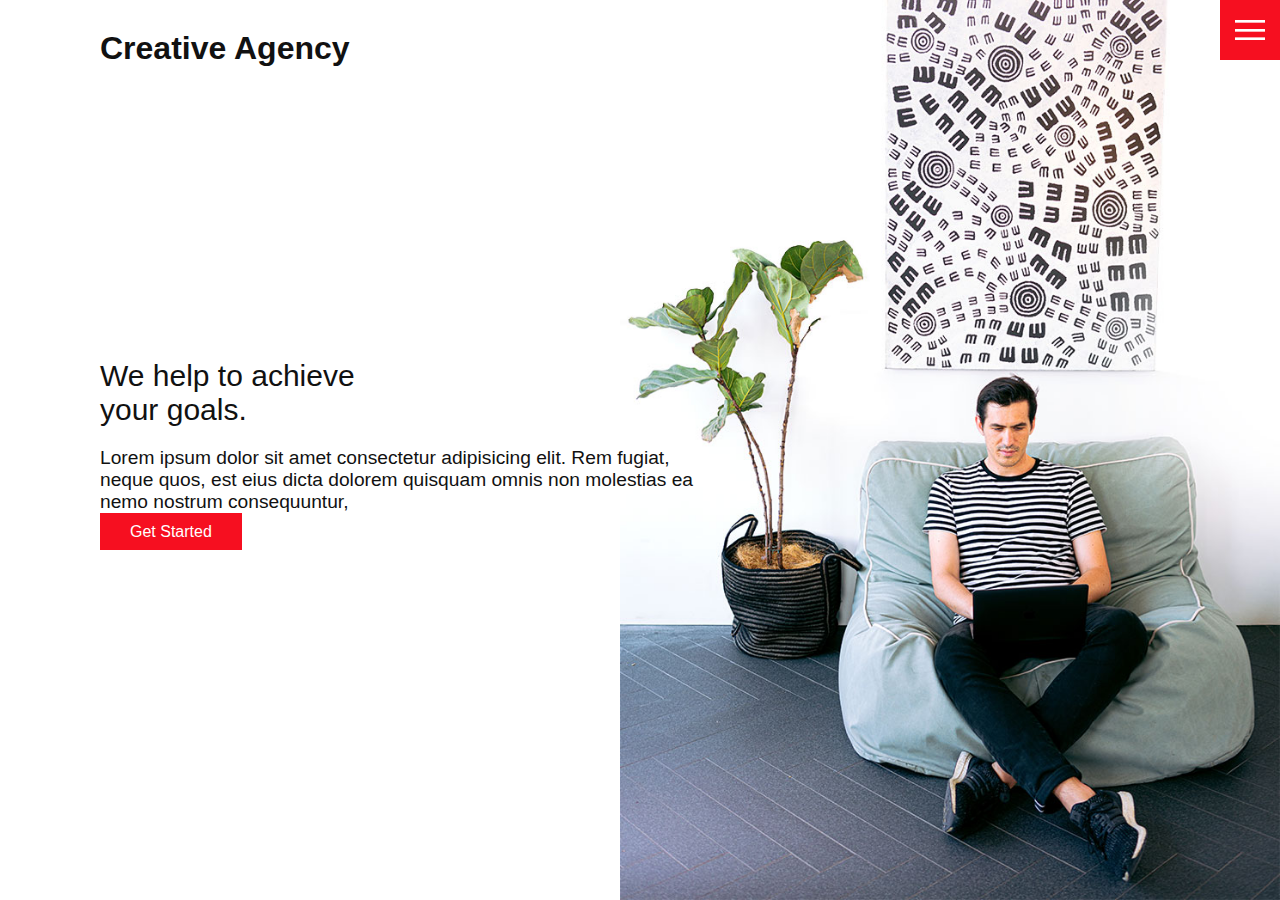
<file: index.html>
<!DOCTYPE html>
<html lang="en">
  <head>
    <meta charset="UTF-8" />
    <meta name="viewport" content="width=device-width, initial-scale=1.0" />
    <title>Creative Agency</title>
    <link rel="stylesheet" href="style.css" />
  </head>
  <body>
    <header>
      <div class="logo">Creative Agency</div>
      <div class="toggle"></div>
      <div class="navigation">
        <ul>
          <li><a class="active" href="index.html">Home</a></li>
          <li><a href="services.html">Service</a></li>
          <li><a href="work.html">Work</a></li>
          <li><a href="contact.html">Contact</a></li>
        </ul>
        <div class="social-bar">
          <ul>
            <li>
              <a href="https://facebook.com">
                <img src="assets/facebook.png" target="_blank" alt="" />
              </a>
            </li>
            <li>
              <a href="https://twitter.com">
                <img src="assets/twitter.png" target="_blank" alt="" />
              </a>
            </li>
            <li>
              <a href="https://instagram.com">
                <img src="assets/instagram.png" target="_blank" alt="" />
              </a>
            </li>
          </ul>
          <a href="mailto:oluwaferanmiogunrinola@gmail.com" class="email-icon">
            <img src="assets/email.png" alt="" />
          </a>
        </div>
      </div>
    </header>

    <section class="home">
      <img src="assets/home-img.jpg" class="home-img" alt="" />
      <div class="home-content">
        <h1>
          We help to achieve <br />
          your goals.
        </h1>
        <p>
          Lorem ipsum dolor sit amet consectetur adipisicing elit. Rem fugiat,
          neque quos, est eius dicta dolorem quisquam omnis non molestias ea
          nemo nostrum consequuntur,
        </p>
        <a href="contact.html" class="btn">Get Started</a>
      </div>
    </section>

    <script src="script.js"></script>
  </body>
</html>
</file>
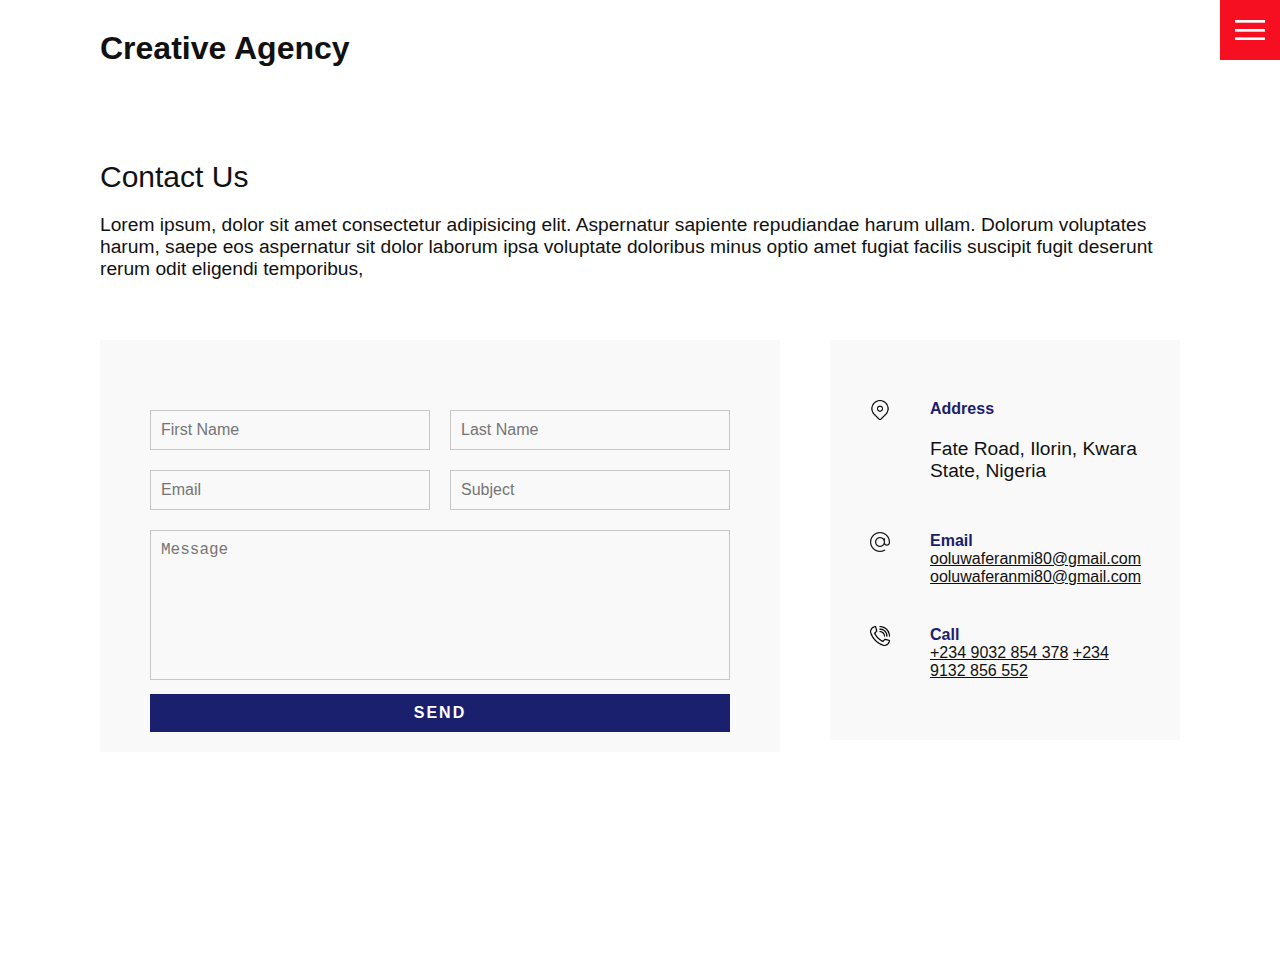
<file: contact.html>
<!DOCTYPE html>
<html lang="en">
  <head>
    <meta charset="UTF-8" />
    <meta name="viewport" content="width=device-width, initial-scale=1.0" />
    <title>Document</title>
    <link rel="stylesheet" href="style.css" />
  </head>
  <body>
    <header>
      <div class="logo">Creative Agency</div>
      <div class="toggle"></div>
      <div class="navigation">
        <ul>
          <li><a href="index.html">Home</a></li>
          <li><a href="services.html">Service</a></li>
          <li><a href="work.html">Work</a></li>
          <li><a class="active" href="contact.html">Contact</a></li>
        </ul>
        <div class="social-bar">
          <ul>
            <li>
              <a href="https://facebook.com">
                <img src="assets/facebook.png" target="_blank" alt="" />
              </a>
            </li>
            <li>
              <a href="https://twitter.com">
                <img src="assets/twitter.png" target="_blank" alt="" />
              </a>
            </li>
            <li>
              <a href="https://instagram.com">
                <img src="assets/instagram.png" target="_blank" alt="" />
              </a>
            </li>
          </ul>
          <a href="mailto:oluwaferanmiogunrinola@gmail.com" class="email-icon">
            <img src="assets/email.png" alt="" />
          </a>
        </div>
      </div>
    </header>

    <section>
      <div class="title">
        <h1>Contact Us</h1>
        <p>
          Lorem ipsum, dolor sit amet consectetur adipisicing elit. Aspernatur
          sapiente repudiandae harum ullam. Dolorum voluptates harum, saepe eos
          aspernatur sit dolor laborum ipsa voluptate doloribus minus optio amet
          fugiat facilis suscipit fugit deserunt rerum odit eligendi temporibus,
        </p>
      </div>
      <div class="contact">
        <div class="contact-form">
            <form action="">
                <div class="row">
                    <div class="input50">
                        <input type="text" placeholder="First Name">
                    </div>
                    <div class="input50">
                        <input type="text" placeholder="Last Name">
                    </div>
                </div>
                <div class="row">
                    <div class="input50">
                        <input type="text" placeholder="Email">
                    </div>
                    <div class="input50">
                        <input type="text" placeholder="Subject">
                    </div>
                </div>
                <div class="row">
                    <div class="input100">
                        <textarea placeholder="Message"></textarea>
                    </div>
                </div>
                <div class="row">
                    <div class="input100">
                        <input type="submit" value="Send">
                    </div>
                </div>
            </form>
        </div>
        <div class="contact-info">
            <div class="info-box">
                <img src="assets/address.png" class="contact-icon" alt="">
                <div class="details">
                    <h4>Address</h4>
                    <p>Fate Road, Ilorin, Kwara State, Nigeria</p>
                </div>
            </div>
            <div class="info-box">
                <img src="assets/email.png" class="contact-icon" alt="">
                <div class="details">
                    <h4>Email</h4>
                    <a href=mailto:ooluwaferanmi80@gmail.com"">ooluwaferanmi80@gmail.com</a>
                    <a href=mailto:ooluwaferanmi80@gmail.com"">ooluwaferanmi80@gmail.com</a>
                </div>
            </div>
            <div class="info-box">
                <img src="assets/call.png" class="contact-icon" alt="">
                <div class="details">
                    <h4>Call</h4>
                    <a href="tel:+2349032854378">+234 9032 854 378</a>
                    <a href="tel:+2349132856552">+234 9132 856 552</a>
                </div>
            </div>
        </div>
      </div>
    </section>

    <script src="script.js"></script>
  </body>
</html>
</file>
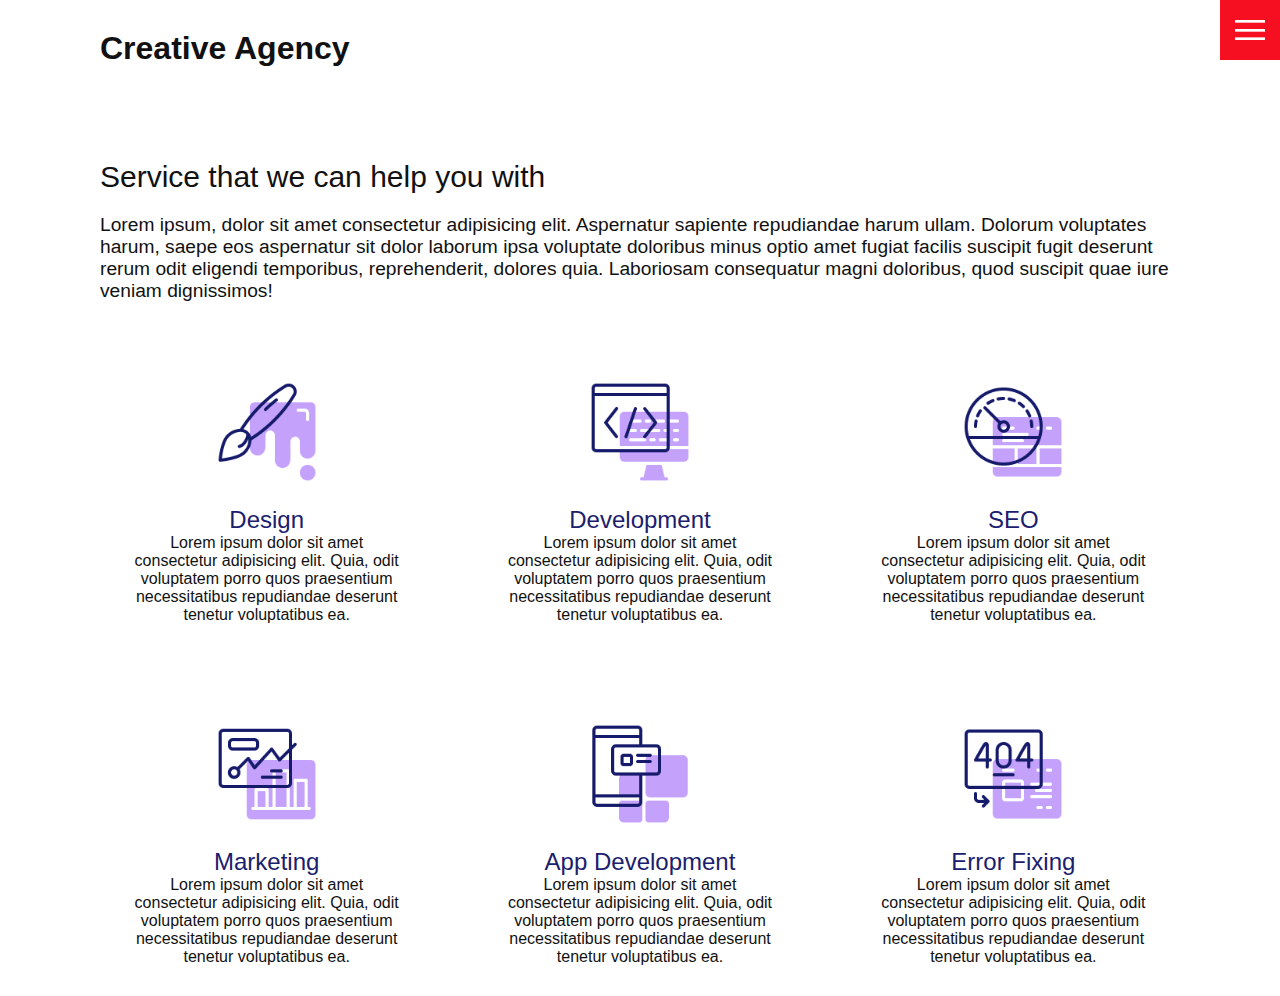
<file: services.html>
<!DOCTYPE html>
<html lang="en">
  <head>
    <meta charset="UTF-8" />
    <meta name="viewport" content="width=device-width, initial-scale=1.0" />
    <title>Document</title>
    <link rel="stylesheet" href="style.css" />
  </head>
  <body>
    <header>
      <div class="logo">Creative Agency</div>
      <div class="toggle"></div>
      <div class="navigation">
        <ul>
          <li><a href="index.html">Home</a></li>
          <li><a class="active" href="services.html">Service</a></li>
          <li><a href="work.html">Work</a></li>
          <li><a href="contact.html">Contact</a></li>
        </ul>
        <div class="social-bar">
          <ul>
            <li>
              <a href="https://facebook.com">
                <img src="assets/facebook.png" target="_blank" alt="" />
              </a>
            </li>
            <li>
              <a href="https://twitter.com">
                <img src="assets/twitter.png" target="_blank" alt="" />
              </a>
            </li>
            <li>
              <a href="https://instagram.com">
                <img src="assets/instagram.png" target="_blank" alt="" />
              </a>
            </li>
          </ul>
          <a href="mailto:oluwaferanmiogunrinola@gmail.com" class="email-icon">
            <img src="assets/email.png" alt="" />
          </a>
        </div>
      </div>
    </header>

    <section>
      <div class="title">
        <h1>Service that we can help you with</h1>
        <p>
          Lorem ipsum, dolor sit amet consectetur adipisicing elit. Aspernatur
          sapiente repudiandae harum ullam. Dolorum voluptates harum, saepe eos
          aspernatur sit dolor laborum ipsa voluptate doloribus minus optio amet
          fugiat facilis suscipit fugit deserunt rerum odit eligendi temporibus,
          reprehenderit, dolores quia. Laboriosam consequatur magni doloribus,
          quod suscipit quae iure veniam dignissimos!
        </p>
      </div>
      <div class="services">
        <div class="service">
          <div class="icon">
            <img src="assets/001.png" alt="">
          </div>
          <h2>Design</h2>
          Lorem ipsum dolor sit amet consectetur adipisicing elit. Quia, odit voluptatem porro 
          quos praesentium necessitatibus repudiandae deserunt tenetur voluptatibus ea.
        </div>
        <div class="service">
            <div class="icon">
              <img src="assets/002.png" alt="">
            </div>
            <h2>Development</h2>
            Lorem ipsum dolor sit amet consectetur adipisicing elit. Quia, odit voluptatem porro 
            quos praesentium necessitatibus repudiandae deserunt tenetur voluptatibus ea.
          </div>
          <div class="service">
            <div class="icon">
              <img src="assets/003.png" alt="">
            </div>
            <h2>SEO</h2>
            Lorem ipsum dolor sit amet consectetur adipisicing elit. Quia, odit voluptatem porro 
            quos praesentium necessitatibus repudiandae deserunt tenetur voluptatibus ea.
          </div>
          <div class="service">
            <div class="icon">
              <img src="assets/004.png" alt="">
            </div>
            <h2>Marketing</h2>
            Lorem ipsum dolor sit amet consectetur adipisicing elit. Quia, odit voluptatem porro 
            quos praesentium necessitatibus repudiandae deserunt tenetur voluptatibus ea.
          </div>
          <div class="service">
            <div class="icon">
              <img src="assets/005.png" alt="">
            </div>
            <h2>App Development</h2>
            Lorem ipsum dolor sit amet consectetur adipisicing elit. Quia, odit voluptatem porro 
            quos praesentium necessitatibus repudiandae deserunt tenetur voluptatibus ea.
          </div>
          <div class="service">
            <div class="icon">
              <img src="assets/006.png" alt="">
            </div>
            <h2>Error Fixing</h2>
            Lorem ipsum dolor sit amet consectetur adipisicing elit. Quia, odit voluptatem porro 
            quos praesentium necessitatibus repudiandae deserunt tenetur voluptatibus ea.
          </div>
      </div>
    </section>

    <script src="script.js"></script>
  </body>
</html>
</file>
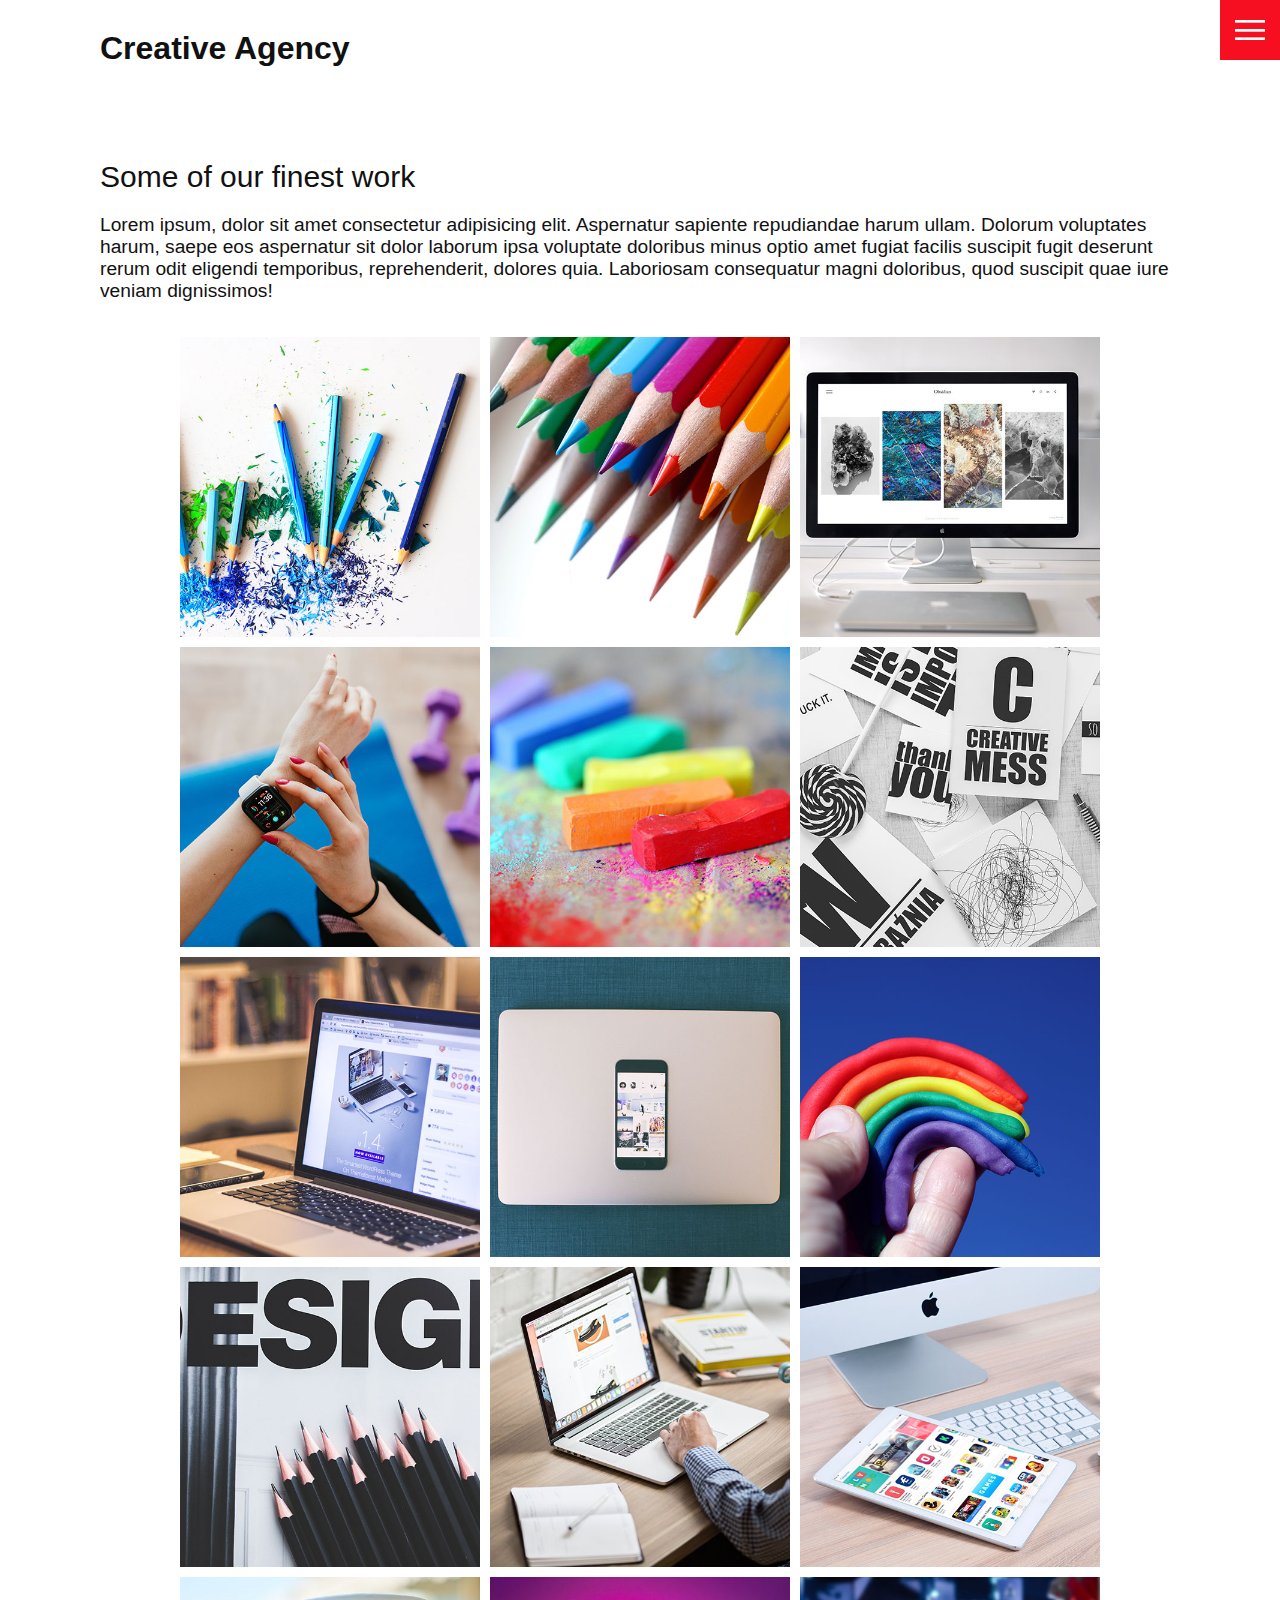
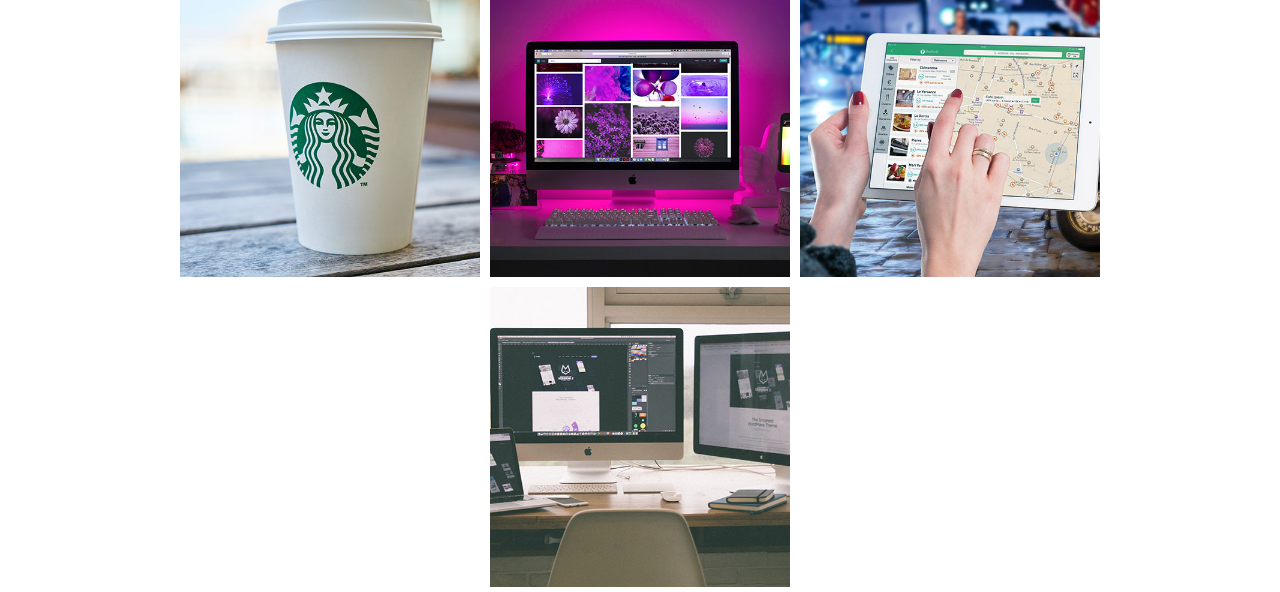
<file: work.html>
<!DOCTYPE html>
<html lang="en">
  <head>
    <meta charset="UTF-8" />
    <meta name="viewport" content="width=device-width, initial-scale=1.0" />
    <title>Document</title>
    <link rel="stylesheet" href="style.css" />
  </head>
  <body>
    <header>
      <div class="logo">Creative Agency</div>
      <div class="toggle"></div>
      <div class="navigation">
        <ul>
          <li><a href="index.html">Home</a></li>
          <li><a href="services.html">Service</a></li>
          <li><a class="active" href="work.html">Work</a></li>
          <li><a href="contact.html">Contact</a></li>
        </ul>
        <div class="social-bar">
          <ul>
            <li>
              <a href="https://facebook.com">
                <img src="assets/facebook.png" target="_blank" alt="" />
              </a>
            </li>
            <li>
              <a href="https://twitter.com">
                <img src="assets/twitter.png" target="_blank" alt="" />
              </a>
            </li>
            <li>
              <a href="https://instagram.com">
                <img src="assets/instagram.png" target="_blank" alt="" />
              </a>
            </li>
          </ul>
          <a href="mailto:oluwaferanmiogunrinola@gmail.com" class="email-icon">
            <img src="assets/email.png" alt="" />
          </a>
        </div>
      </div>
    </header>

    <section>
      <div class="title">
        <h1>Some of our finest work</h1>
        <p>
          Lorem ipsum, dolor sit amet consectetur adipisicing elit. Aspernatur
          sapiente repudiandae harum ullam. Dolorum voluptates harum, saepe eos
          aspernatur sit dolor laborum ipsa voluptate doloribus minus optio amet
          fugiat facilis suscipit fugit deserunt rerum odit eligendi temporibus,
          reprehenderit, dolores quia. Laboriosam consequatur magni doloribus,
          quod suscipit quae iure veniam dignissimos!
        </p>
      </div>
      <div class="portfolio">
        <div class="item">
            <img src="assets/portfolio-item1.jpg" alt="">
            <div class="action">
                <a href="#">Launch</a>
            </div>
        </div>
        <div class="item">
            <img src="assets/portfolio-item2.jpg" alt="">
            <div class="action">
                <a href="#">Launch</a>
            </div>
        </div>
        <div class="item">
            <img src="assets/portfolio-item3.jpg" alt="">
            <div class="action">
                <a href="#">Launch</a>
            </div>
        </div>
        <div class="item">
            <img src="assets/portfolio-item4.jpg" alt="">
            <div class="action">
                <a href="#">Launch</a>
            </div>
        </div>
        <div class="item">
            <img src="assets/portfolio-item5.jpg" alt="">
            <div class="action">
                <a href="#">Launch</a>
            </div>
        </div>
        <div class="item">
            <img src="assets/portfolio-item6.jpg" alt="">
            <div class="action">
                <a href="#">Launch</a>
            </div>
        </div>
        <div class="item">
            <img src="assets/portfolio-item7.jpg" alt="">
            <div class="action">
                <a href="#">Launch</a>
            </div>
        </div>
        <div class="item">
            <img src="assets/portfolio-item8.jpg" alt="">
            <div class="action">
                <a href="#">Launch</a>
            </div>
        </div>
        <div class="item">
            <img src="assets/portfolio-item9.jpg" alt="">
            <div class="action">
                <a href="#">Launch</a>
            </div>
        </div>
        <div class="item">
            <img src="assets/portfolio-item10.jpg" alt="">
            <div class="action">
                <a href="#">Launch</a>
            </div>
        </div>
        <div class="item">
            <img src="assets/portfolio-item11.jpg" alt="">
            <div class="action">
                <a href="#">Launch</a>
            </div>
        </div>
        <div class="item">
            <img src="assets/portfolio-item12.jpg" alt="">
            <div class="action">
                <a href="#">Launch</a>
            </div>
        </div>
        <div class="item">
            <img src="assets/portfolio-item13.jpg" alt="">
            <div class="action">
                <a href="#">Launch</a>
            </div>
        </div>
        <div class="item">
            <img src="assets/portfolio-item14.jpg" alt="">
            <div class="action">
                <a href="#">Launch</a>
            </div>
        </div>
        <div class="item">
            <img src="assets/portfolio-item15.jpg" alt="">
            <div class="action">
                <a href="#">Launch</a>
            </div>
        </div>
        <div class="item">
            <img src="assets/portfolio-item16.jpg" alt="">
            <div class="action">
                <a href="#">Launch</a>
            </div>
        </div>
      </div>
    </section>

    <script src="script.js"></script>
  </body>
</html>
</file>
<file: style.css>
:root {
  --primary-color: #f60f20;
  --secondary-color: #1b206e;
}
* {
  margin: 0;
  padding: 0;
  box-sizing: border-box;
}
html,
body {
  font-family: "Poppins", sans-serif;
  color: #111;
}
.navigation ul .active {
  color: var(--primary-color);
}
h1 {
  font-size: 30px;
  font-weight: 500;
}
p {
  margin: 20px 0 10px;
  font-size: 1.2rem;
}
section {
  display: flex;
  flex-direction: column;
  height: 100vh;
  align-items: center;
  padding: 100px;
  margin-top: 60px;
}
section.home {
  flex-direction: row;
  margin: 0;
}
.btn {
  cursor: pointer;
  background: var(--primary-color);
  color: #fff;
  text-decoration: none;
  padding: 10px 30px;
  margin: 20px 0;
  border: 0;
}
.btn:hover {
  transform: scale(0.98);
}
.logo {
  position: absolute;
  top: 30px;
  left: 100px;
  font-size: 2rem;
  font-weight: 700;
  z-index: 20;
}
.toggle {
  position: fixed;
  top: 0;
  right: 0;
  width: 60px;
  height: 60px;
  background: var(--primary-color) url(/assets/menu.png);
  background-size: 30px;
  background-repeat: no-repeat;
  background-position: center;
  z-index: 20;
  cursor: pointer;
}
.toggle.active {
  background: var(--primary-color) url(/assets/close.png);
  background-size: 25px;
  background-repeat: no-repeat;
  background-position: center;
}
.navigation {
  position: fixed;
  top: 0;
  left: 100%;
  width: 100%;
  height: 100%;
  background-color: #fff;
  z-index: 15;
  display: flex;
  justify-content: center;
  align-items: center;
}
.navigation.active {
  left: 0;
}
.navigation ul {
  position: relative;
}
.navigation ul li {
  position: relative;
  list-style: none;
  text-align: center;
}
.navigation ul li a {
  font-size: 2.2rem;
  color: #111;
  text-decoration: none;
  font-weight: 300;
}
.navigation ul li a:hover {
  color: var(--primary-color);
}
.navigation .social-bar {
  position: absolute;
  top: 0;
  left: 0;
  width: 60px;
  height: 100%;
  display: flex;
  justify-content: center;
  align-items: center;
}
.navigation .social-bar a {
  display: inline-block;
  transform: scale(0.5);
}
.navigation .email-icon {
  position: absolute;
  bottom: 20px;
  transform: scale(0.5);
}
.home-content {
  position: relative;
  z-index: 10;
  max-width: 600px;
}
.home-img {
  position: absolute;
  bottom: 0;
  right: 0;
  height: 110%;
}

/* Services */
.services {
  margin-top: 40px;
  display: grid;
  grid-template-columns: repeat(3, 1fr);
  gap: 40px;
  text-align: center;
}
.services .service {
  padding: 30px;
}
.services .service:hover {
  box-shadow: 0 10px 30px rgba(0, 0, 0, 0.1);
}
.services .service h2 {
  font-size: 24px;
  font-weight: 500;
  margin-top: 20px;
  color: var(--secondary-color);
}
.services .service .icon img {
  max-width: 100px;
}

/* Work */
.portfolio {
  display: flex;
  flex-wrap: wrap;
  justify-content: center;
  margin-top: 20px;
}
.portfolio .item {
  position: relative;
  width: 300px;
  height: 300px;
  margin: 5px;
}
.portfolio .item img {
  width: 100%;
  height: 100%;
}
.portfolio .item .action {
  position: absolute;
  top: 0;
  left: 0;
  width: 100%;
  height: 100%;
  background: rgba(0, 0, 0, 0.8);
  display: flex;
  justify-content: center;
  align-items: center;
  opacity: 0;
  transition: 0.5s;
}
.portfolio .item:hover .action {
  opacity: 1;
}
.portfolio .item .action a {
  display: inline-block;
  color: #fff;
  text-decoration: none;
  border: 1px solid #fff;
  padding: 5px 15px;
}

/* Contact */
.contact {
  position: relative;
  width: 100%;
  margin-top: 50px;
  display: flex;
  justify-content: space-between;
  align-items: flex-start;
}
.contact-form {
  position: relative;
  background: #f9f9f9;
  width: calc(100% - 400px);
  padding: 60px 40px 20px;
}
.contact-form form {
  width: 100%;
}
.contact-form .row {
  width: 100%;
  display: flex;
}
.contact-form .input50 {
  width: 50%;
  margin: 0 10px;
}
.contact-form .input100 {
  width: 100%;
  margin: 0 10px;
}
.contact-form .row input,
.contact-form .row textarea {
  position: relative;
  border: 1px solid rgba(0, 0, 0, 0.2);
  color: #111;
  background: transparent;
  width: 100%;
  padding: 10px;
  outline: none;
  font-size: 16px;
  font-weight: 300;
  margin: 10px 0;
  resize: none;
}
.contact-form .row textarea {
  height: 150px;
}
.contact-form .row input[type="submit"] {
  background-color: var(--secondary-color);
  color: #fff;
  margin: 0;
  text-transform: uppercase;
  letter-spacing: 2px;
  font-weight: 600;
  border: 0;
  cursor: pointer;
}
.contact-info {
  width: 350px;
  background: #f9f9f9;
  padding: 60px 40px 20px;
}
.contact-info .info-box {
  display: flex;
  align-items: flex-start;
  margin-bottom: 40px;
}
.contact-info .info-box .contact-icon {
  width: 20px;
  margin-right: 40px;
}
.contact-info .info-box .details h4 {
  color: var(--secondary-color);
}
.contact-info .info-box .details p,
.contact-info .info-box .details a {
  color: #111;
}

@media (max-width: 1068px) {
  .home-img {
    display: none;
  }
  .logo {
    top: 10px;
    left: 40px;
    font-size: 1.5rem;
  }
  section {
    padding: 100px 40px;
  }
  .navigation ul li a {
    font-size: 2rem;
  }
  .services {
    grid-template-columns: repeat(2, 1fr);
  }
  .contact {
    flex-direction: column;
  }
  .contact-form {
    width: 100%;
    padding: 30px 30px 20px;
  }
  .contact-form .row {
    flex-direction: column;
  }
  .contact-form .input50,
  .contact-form .input100 {
    width: 100%;
    margin: 0;
  }
  .contact-info {
    width: 100%;
    margin-top: 20px;
    padding: 30px 30px 20px;
  }
}

@media (max-width: 768px) {
  .services {
    grid-template-columns: 1fr;
  }
  .services .service {
    box-shadow: 0 10px 30px rgba(0, 0, 0, 0.1);
  }
}
</file>
